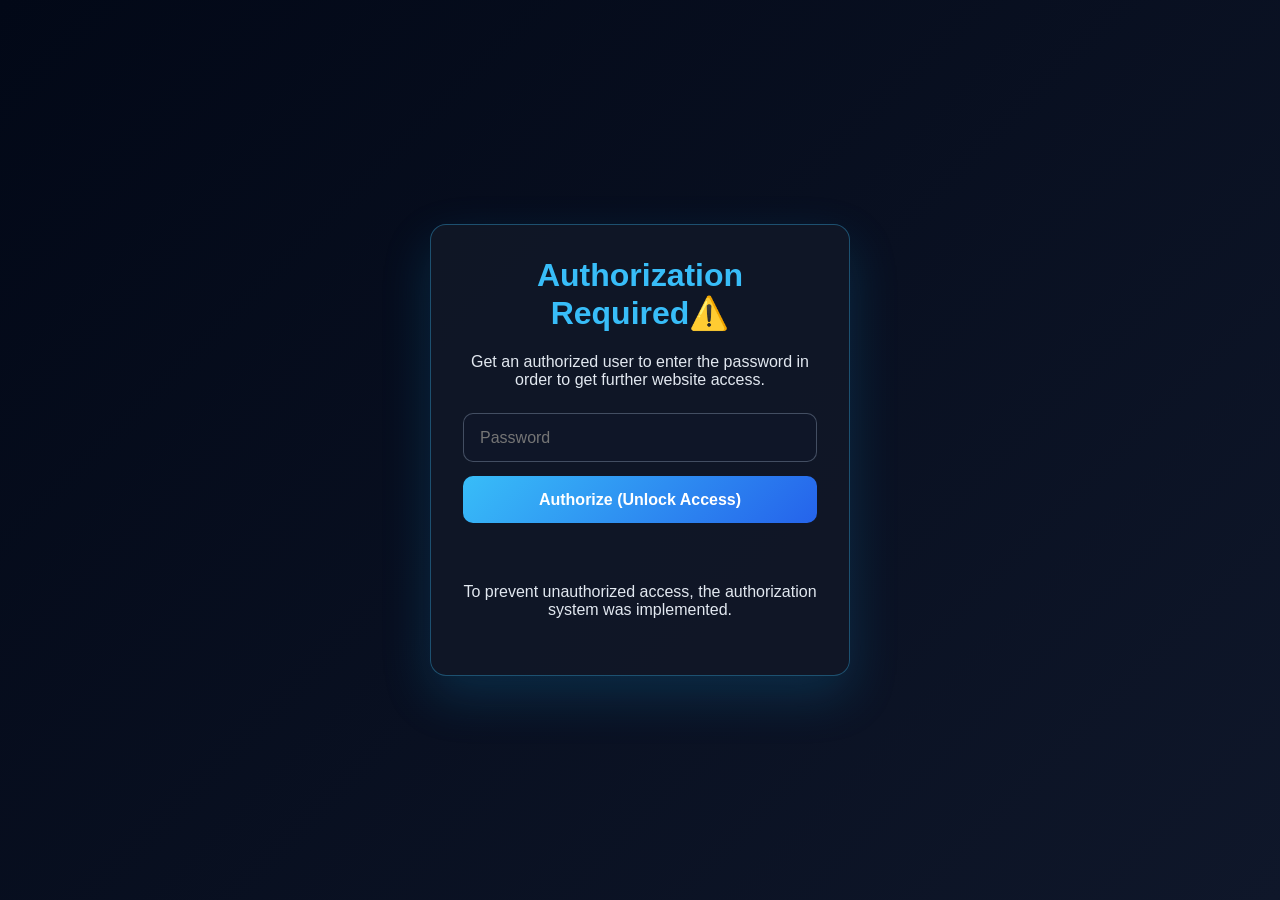
<file: secret.html>
<!DOCTYPE html>
<html lang="en">
    <head>
        <meta charset="UTF-8">
        <meta name="viewport" content="width=device-width, initial-scale=1.0">
        <title>Authorization Required</title>
        <style>
            :root {
                --bg: #0f172a;
                --panel: #111827;
                --accent: #38bdf8;
                --text: #e2e8f0;
                --danger: #f87171;
            }

            * {
                box-sizing: border-box;
            }

            body {
                margin: 0;
                min-height: 100vh;
                display: grid;
                place-items: center;
                background: linear-gradient(135deg, #020817, var(--bg));
                color: var(--text);
                font-family: Arial, sans-serif;
            }

            .panel {
                width: min(90vw, 420px);
                background: rgba(17, 24, 39, 0.9);
                border: 1px solid rgba(56, 189, 248, 0.35);
                border-radius: 16px;
                box-shadow: 0 20px 50px rgba(14, 165, 233, 0.18);
                padding: 2rem;
            }

            h1 {
                margin-top: 0;
                text-align: center;
                color: var(--accent);
            }

            p {
                text-align: center;
                margin-bottom: 1.5rem;
            }

            form {
                display: flex;
                flex-direction: column;
                gap: 0.9rem;
            }

            input {
                padding: 0.9rem 1rem;
                border-radius: 10px;
                border: 1px solid rgba(148, 163, 184, 0.4);
                background: rgba(15, 23, 42, 0.8);
                color: var(--text);
                font-size: 1rem;
            }

            button {
                border: none;
                border-radius: 10px;
                background: linear-gradient(135deg, var(--accent), #2563eb);
                color: white;
                padding: 0.9rem 1rem;
                font-size: 1rem;
                font-weight: bold;
                cursor: pointer;
            }

            button:hover {
                opacity: 0.95;
            }

            #error-message {
                margin-top: 1rem;
                min-height: 1.25rem;
                color: var(--danger);
                text-align: center;
            }
        </style>
        <script>
            (function () {
                function hasAccessCookie() {
                    return document.cookie.split('; ').some(function (row) {
                        return row.startsWith('site_access=');
                    });
                }

                if (hasAccessCookie()) {
                    window.location.replace('index.html');
                }
            })();
        </script>
    </head>
    <body>
        <div class="panel">
            <h1>Authorization Required⚠️</h1>
            <p>Get an authorized user to enter the password in order to get further website access.</p>
            <form id="passwordForm">
                <input id="password" type="password" name="password" placeholder="Password" required>
                <button type="submit">Authorize (Unlock Access)</button>
            </form>
            <p id="error-message" aria-live="polite"></p>
          <p>To prevent unauthorized access, the authorization system was implemented.</p>
        </div>

        <script>
            (function () {
                function setCookie(name, value, days) {
                    var expires = new Date();
                    expires.setTime(expires.getTime() + (days * 24 * 60 * 60 * 1000));
                    document.cookie = name + '=' + value + '; expires=' + expires.toUTCString() + '; path=/';
                }

                var form = document.getElementById('passwordForm');
                var input = document.getElementById('password');
                var errorMessage = document.getElementById('error-message');

                if (!form) return;

                form.addEventListener('submit', function (event) {
                    event.preventDefault();

                    if (input.value === 'pass_word1') {
                        setCookie('site_access', 'true', 365);
                        window.location.href = 'index.html';
                    } else {
                        errorMessage.textContent = 'Incorrect password. Please try again.';
                        input.value = '';
                        input.focus();
                    }
                });
            })();
        </script>
    </body>
</html>
</file>
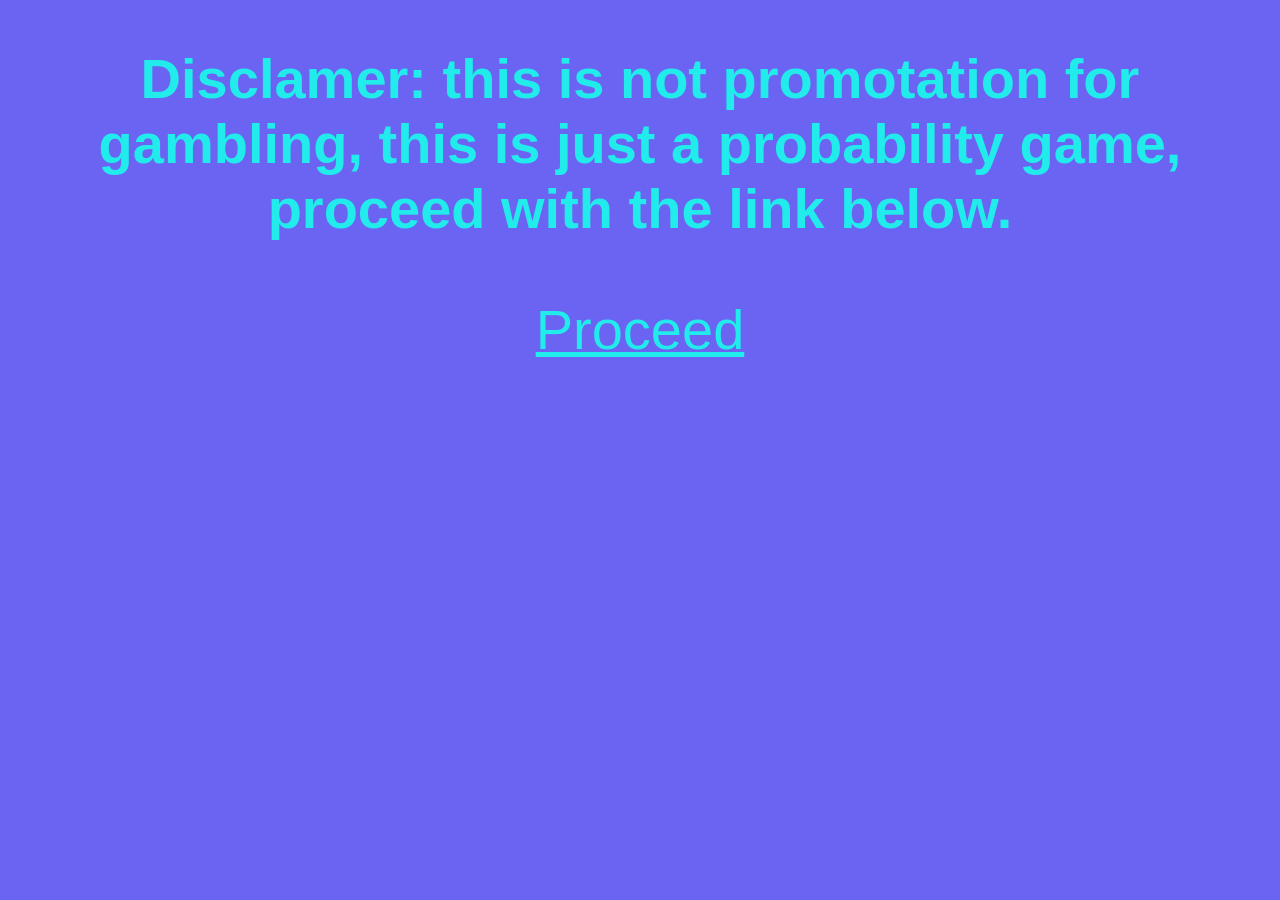
<file: Sections/PlinkoWarning.html>
<!DOCTYPE html>
<!--[if lt IE 7]>      <html class="no-js lt-ie9 lt-ie8 lt-ie7"> <![endif]-->
<!--[if IE 7]>         <html class="no-js lt-ie9 lt-ie8"> <![endif]-->
<!--[if IE 8]>         <html class="no-js lt-ie9"> <![endif]-->
<!--[if gt IE 8]>      <html class="no-js"> <!--<![endif]-->
<html>
    <head>
        <meta charset="utf-8">
        <meta http-equiv="X-UA-Compatible" content="IE=edge">
        <title>Warning - Plinko</title>
        <meta name="description" content="">
        <meta name="viewport" content="width=device-width, initial-scale=1">
        <link rel="stylesheet" href="../style.css">
    </head>
    <body>
       <h2 class="FontCenterChange">Disclamer: this is not promotation for gambling, this is just
        a probability game, proceed with the link below.
       </h2>
        <a href="../thescoobies/plinko" class="FontCenterChange"><p>Proceed</p></a>
        <script src="" async defer></script>
    </body>
</html>
</file>
<file: style.css>
body {
    background: #6b64f3;
}

.FontCenterChange {
    text-align: center;
    font-family:'Franklin Gothic Medium', 'Arial Narrow', Arial, sans-serif;
    font-size: 3.5rem;
    color: rgb(33, 235, 235);
}

.SmallerFontCenter {
    text-align: center;
    font-family:'Franklin Gothic Medium', 'Arial Narrow', Arial, sans-serif;
    font-size: 3rem;
    color: rgb(33, 235, 235);
}

.CreditFont {
    text-align: center;
    font-size: 1.5em;
}

/* Button Stuff */
.card-container {
    display: flex;
    flex-wrap: wrap;
    gap: 1.5rem;
    justify-content: center;
    padding: 1rem;
}

.card {
  --bg-card: #27272a;
  --primary: #6d28d9;
  --primary-800: #4c1d95;
  --primary-shadow: #2e1065;
  --light: #d9d9d9;
  --zinc-800: #18181b;
  --bg-linear: linear-gradient(0deg, var(--primary) 50%, var(--light) 125%);

  position: relative;
  display: flex;
  flex-direction: column;
  gap: 0.75rem;

  padding: 1rem;
  width: 14rem;
  background-color: var(--bg-card);
  border-radius: 1rem;
}

.image_container {
  overflow: hidden;
  cursor: pointer;
  position: relative;
  z-index: 5;
  width: 100%;
  height: 8rem;
  background-color: var(--primary-800);
  border-radius: 0.5rem;
}

.image_container .image {
  width: 100%;
  height: 100%;
  object-fit: cover;
  border-radius: 0.5rem;
  position: static;
  transform: none;
}

.title {
  overflow: clip;
  width: 100%;
  font-size: 1rem;
  font-weight: 600;
  color: var(--light);
  text-transform: capitalize;
  text-wrap: nowrap;
  text-overflow: ellipsis;
}

.size {
  font-size: 0.75rem;
  color: var(--light);
}

.list-size {
  display: flex;
  align-items: center;
  gap: 0.25rem;
  margin-top: 0.25rem;
}

.list-size .item-list {
  list-style: none;
}

.list-size .item-list-button {
  cursor: pointer;
  padding: 0.5rem;
  background-color: var(--zinc-800);
  font-size: 0.75rem;
  color: var(--light);
  border: 2px solid var(--zinc-800);
  border-radius: 0.25rem;
  transition: all 0.3s ease-in-out;
}

.item-list-button:hover {
  border: 2px solid var(--light);
}

.item-list-button:focus {
  background-color: var(--primary);
  border: 2px solid var(--primary-shadow);
  box-shadow: inset 0px 1px 4px var(--primary-shadow);
}

.action {
  display: flex;
  align-items: center;
  gap: 1rem;
}

.price {
  font-size: 1.5rem;
  font-weight: 700;
  color: var(--light);
}

.cart-button {
  cursor: pointer;
  display: flex;
  justify-content: center;
  align-items: center;
  gap: 0.25rem;
  padding: 0.5rem;
  width: 100%;
  background-image: var(--bg-linear);
  font-size: 0.75rem;
  font-weight: 500;
  color: var(--light);
  text-wrap: nowrap;
  border: 2px solid hsla(262, 83%, 58%, 0.5);
  border-radius: 0.5rem;
  box-shadow: inset 0 0 0.25rem 1px var(--light);
}

.cart-button .cart-icon {
  width: 1rem;
}

.search-input {
    display: block;
    margin: 0 auto;
    margin-bottom: 2rem;
    padding: 0.75rem 1rem;
    width: 60%;
    max-width: 400px;
    font-size: 1rem;
    border-radius: 0.5rem;
    border: 2px solid #ffffff80;
    background: #ffffff20;
    color: white;
    text-align: center;
    outline: none;
    transition: 0.2s;
}

.search-input:focus {
    border-color: cyan;
    background: #3ecc45;
}

.DisclaimerFont {
    text-align: center;
    font-family:'Franklin Gothic Medium', 'Arial Narrow', Arial, sans-serif;
    font-size: 2rem;
    color: rgb(185, 34, 34);
}

.secret-body {
    display: flex;
    align-items: center;
    justify-content: center;
    min-height: 100vh;
    margin: 0;
    padding: 2rem 1rem;
    box-sizing: border-box;
}

.secret-panel {
    width: min(100%, 420px);
    background: rgba(22, 22, 40, 0.82);
    border: 2px solid rgba(255, 255, 255, 0.2);
    border-radius: 1.25rem;
    padding: 2rem;
    box-shadow: 0 1.5rem 3rem rgba(0, 0, 0, 0.25);
}

.secret-title {
    font-size: 2.2rem;
    margin: 0 0 0.5rem;
}

.secret-subtitle {
    font-size: 1.1rem;
    margin: 0 0 1rem;
    color: rgb(33, 235, 235);
}

.secret-input {
    display: block;
    width: 100%;
    box-sizing: border-box;
    margin-top: 1rem;
    padding: 0.9rem 1rem;
    border-radius: 0.75rem;
    border: 2px solid rgba(255, 255, 255, 0.25);
    background: rgba(255, 255, 255, 0.08);
    color: white;
    font-size: 1rem;
    outline: none;
}

.secret-input:focus {
    border-color: cyan;
    background: rgba(44, 211, 255, 0.1);
}

.secret-button {
    width: 100%;
    margin-top: 1rem;
    padding: 0.9rem 1rem;
    border: none;
    border-radius: 0.75rem;
    background: linear-gradient(135deg, #ee2d5d, #ff7d55);
    color: white;
    font-size: 1rem;
    font-weight: 700;
    cursor: pointer;
    transition: transform 0.2s ease;
}

.secret-button:hover {
    transform: translateY(-1px);
}

.secret-message {
    min-height: 1.5rem;
    margin-top: 0.75rem;
    text-align: center;
    color: #ffd6d6;
    font-size: 0.95rem;
}

@media (max-width: 600px) {
    .FontCenterChange {
        font-size: 2.2rem;
    }

    .SmallerFontCenter {
        font-size: 1.5rem;
    }
}
</file>
